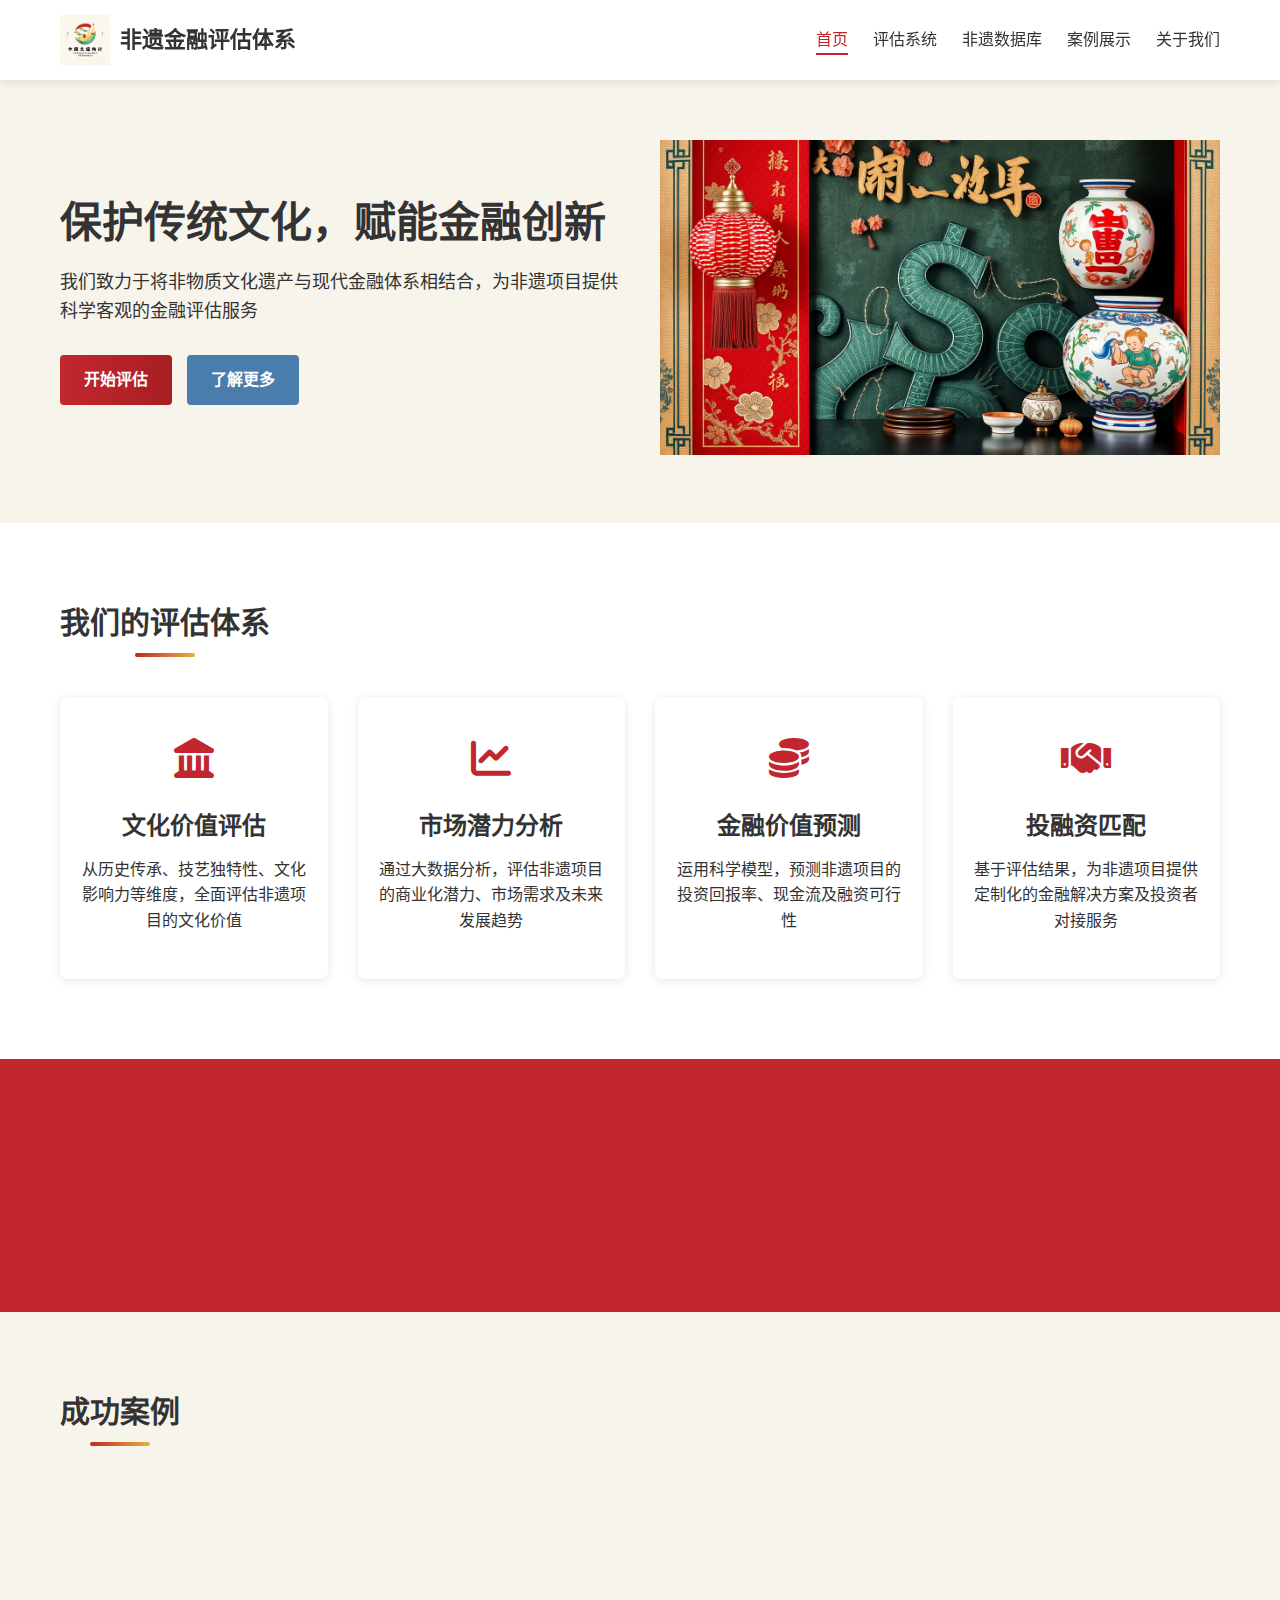
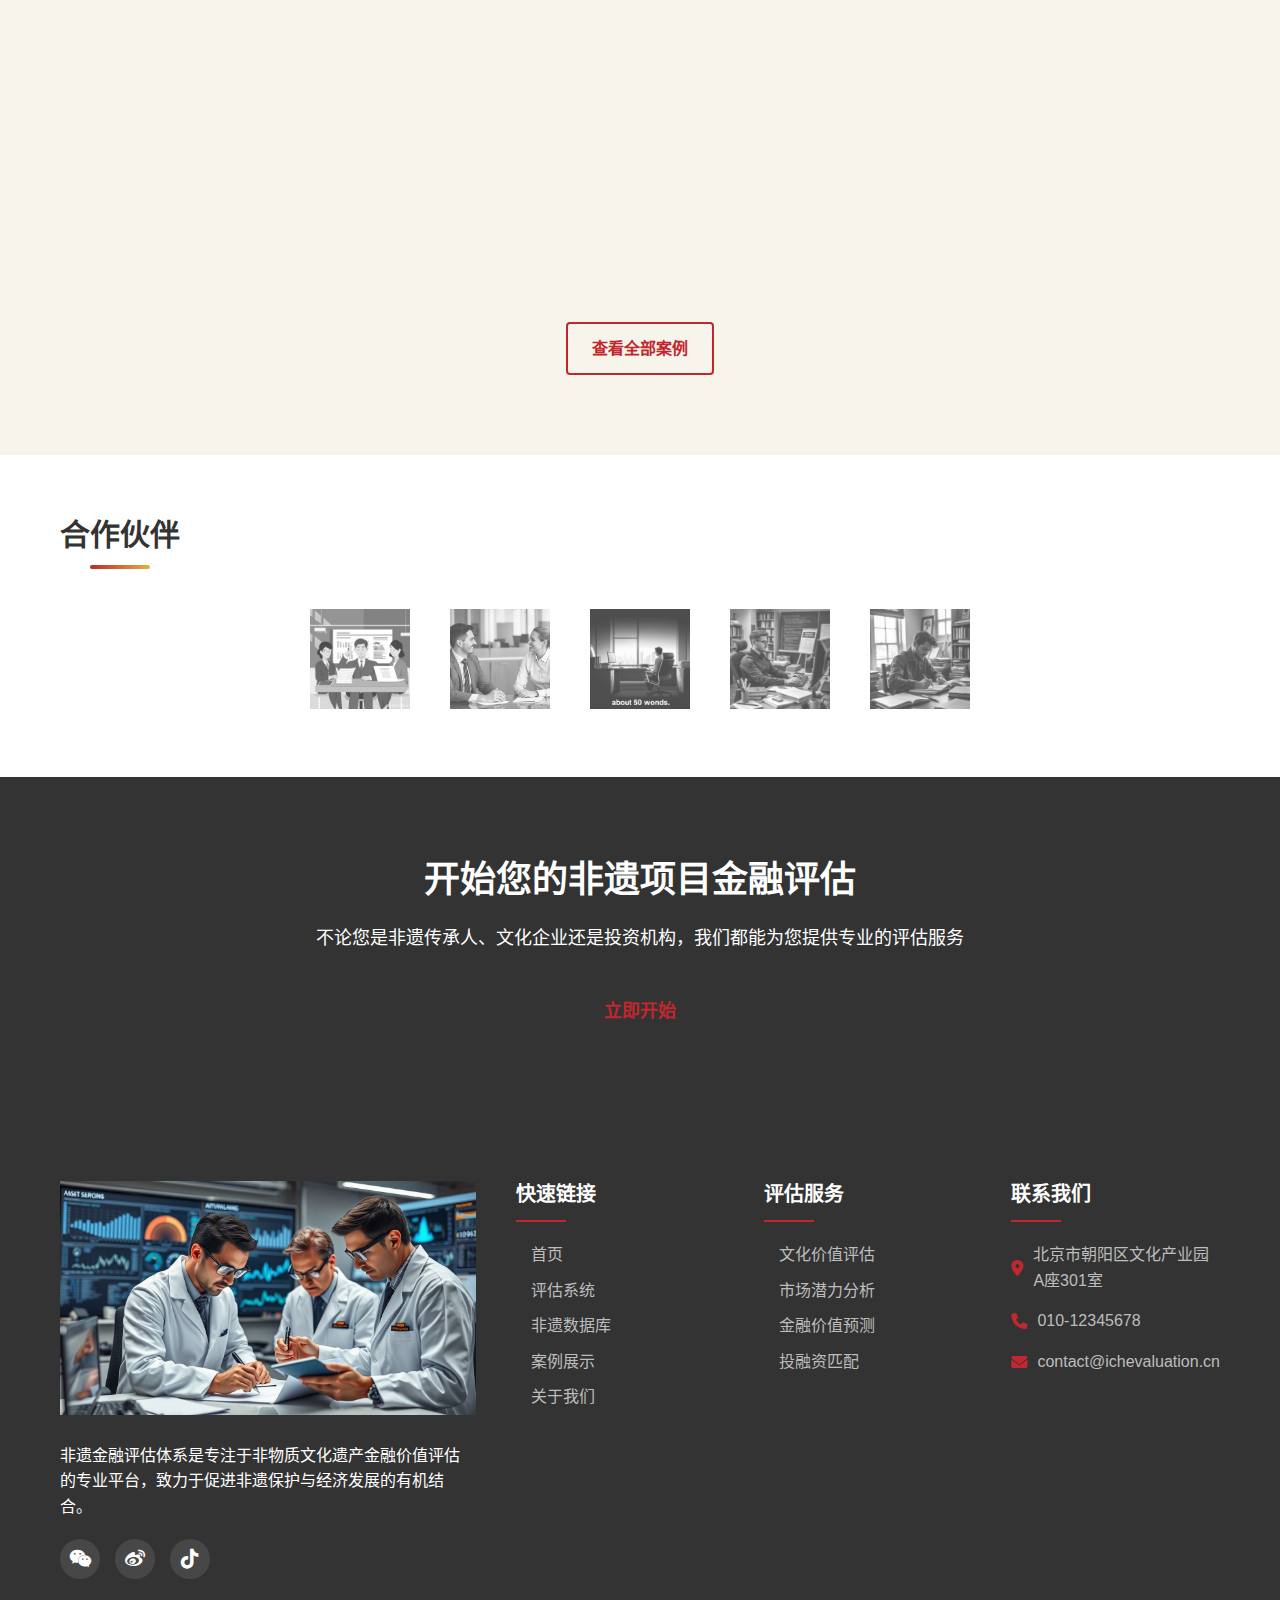
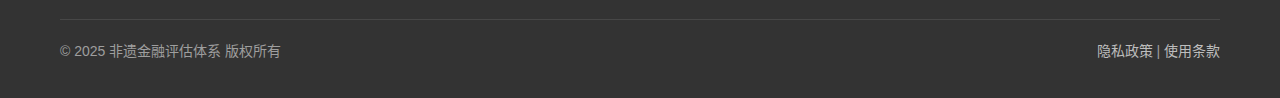
<file: index.html>
<!DOCTYPE html>
<html lang="zh-CN">
<head>
    <meta charset="UTF-8">
    <meta name="viewport" content="width=device-width, initial-scale=1.0">
    <title>非遗金融评估体系 - 首页</title>
    <link rel="stylesheet" href="css/style.css">
    <link rel="stylesheet" href="css/responsive.css">
    <link rel="stylesheet" href="https://cdnjs.cloudflare.com/ajax/libs/font-awesome/6.0.0-beta3/css/all.min.css">
</head>
<body>
    <header>
        <div class="container">
            <div class="logo">
                <img src="images/logo.png" alt="非遗金融评估体系">
                <h1>非遗金融评估体系</h1>
            </div>
            <nav>
                <ul>
                    <li><a href="index.html" class="active">首页</a></li>
                    <li><a href="evaluation.html">评估系统</a></li>
                    <li><a href="database.html">非遗数据库</a></li>
                    <li><a href="projects.html">案例展示</a></li>
                    <li><a href="about.html">关于我们</a></li>
                </ul>
                <div class="mobile-menu-icon">
                    <i class="fas fa-bars"></i>
                </div>
            </nav>
        </div>
    </header>

    <section class="hero">
        <div class="container">
            <div class="hero-content">
                <h2>保护传统文化，赋能金融创新</h2>
                <p>我们致力于将非物质文化遗产与现代金融体系相结合，为非遗项目提供科学客观的金融评估服务</p>
                <div class="hero-buttons">
                    <a href="evaluation.html" class="btn btn-primary">开始评估</a>
                    <a href="#learn-more" class="btn btn-secondary">了解更多</a>
                </div>
            </div>
            <div class="hero-image">
                <img src="images/hero.png" alt="非遗展示">
            </div>
        </div>
    </section>

    <section class="features" id="learn-more">
        <div class="container">
            <h2 class="section-title">我们的评估体系</h2>
            <div class="feature-cards">
                <div class="feature-card">
                    <div class="feature-icon">
                        <i class="fas fa-landmark"></i>
                    </div>
                    <h3>文化价值评估</h3>
                    <p>从历史传承、技艺独特性、文化影响力等维度，全面评估非遗项目的文化价值</p>
                </div>
                <div class="feature-card">
                    <div class="feature-icon">
                        <i class="fas fa-chart-line"></i>
                    </div>
                    <h3>市场潜力分析</h3>
                    <p>通过大数据分析，评估非遗项目的商业化潜力、市场需求及未来发展趋势</p>
                </div>
                <div class="feature-card">
                    <div class="feature-icon">
                        <i class="fas fa-coins"></i>
                    </div>
                    <h3>金融价值预测</h3>
                    <p>运用科学模型，预测非遗项目的投资回报率、现金流及融资可行性</p>
                </div>
                <div class="feature-card">
                    <div class="feature-icon">
                        <i class="fas fa-handshake"></i>
                    </div>
                    <h3>投融资匹配</h3>
                    <p>基于评估结果，为非遗项目提供定制化的金融解决方案及投资者对接服务</p>
                </div>
            </div>
        </div>
    </section>

    <section class="statistics">
        <div class="container">
            <div class="stat-item">
                <h3>1+</h3>
                <p>已评估非遗项目</p>
            </div>
            <div class="stat-item">
                <h3>¥0.001万</h3>
                <p>促成投融资总额</p>
            </div>
            <div class="stat-item">
                <h3>1+</h3>
                <p>合作金融机构</p>
            </div>
            <div class="stat-item">
                <h3>3+</h3>
                <p>覆盖省市地区</p>
            </div>
        </div>
    </section>

    <section class="case-studies">
        <div class="container">
            <h2 class="section-title">成功案例</h2>
            <div class="case-cards">
                <div class="case-card">
                    <img src="/images/project.png" alt="苏州刺绣">
                    <div class="case-content">
                        <h3>苏州刺绣产业基金</h3>
                        <p>通过评估体系，促成3000万元产业基金设立，推动苏州刺绣技艺传承与创新发展</p>
                        <a href="projects.html#suzhou" class="read-more">查看详情 <i class="fas fa-arrow-right"></i></a>
                    </div>
                </div>
                <div class="case-card">
                    <img src="/images/projects2.png" alt="景德镇陶瓷">
                    <div class="case-content">
                        <h3>景德镇陶瓷IP开发</h3>
                        <p>评估引导文创企业投资5000万元，助力景德镇陶瓷技艺转化为现代文创产品</p>
                        <a href="projects.html#jingdezhen" class="read-more">查看详情 <i class="fas fa-arrow-right"></i></a>
                    </div>
                </div>
                <div class="case-card">
                    <img src="/images/project3.png" alt="云南扎染">
                    <div class="case-content">
                        <h3>云南少数民族扎染技艺</h3>
                        <p>通过评估促成银行2000万元特色信贷支持，帮助扎染合作社扩大生产规模</p>
                        <a href="projects.html#yunnan" class="read-more">查看详情 <i class="fas fa-arrow-right"></i></a>
                    </div>
                </div>
            </div>
            <div class="view-all">
                <a href="projects.html" class="btn btn-outline">查看全部案例</a>
            </div>
        </div>
    </section>

    <section class="partners">
        <div class="container">
            <h2 class="section-title">合作伙伴</h2>
            <div class="partner-logos">
                <div class="partner-logo">
                    <img src="/images/team.png" alt="合作伙伴1">
                </div>
                <div class="partner-logo">
                    <img src="/images/team2.png" alt="合作伙伴2">
                </div>
                <div class="partner-logo">
                    <img src="/images/team3.png" alt="合作伙伴3">
                </div>
                <div class="partner-logo">
                    <img src="/images/team4.png" alt="合作伙伴4">
                </div>
                <div class="partner-logo">
                    <img src="/images/team5.png" alt="合作伙伴5">
                </div>
            </div>
        </div>
    </section>

    <section class="cta">
        <div class="container">
            <h2>开始您的非遗项目金融评估</h2>
            <p>不论您是非遗传承人、文化企业还是投资机构，我们都能为您提供专业的评估服务</p>
            <a href="evaluation.html" class="btn btn-large">立即开始</a>
        </div>
    </section>

    <footer>
        <div class="container">
            <div class="footer-content">
                <div class="footer-about">
                    <img src="/images/projects.png" alt="非遗金融评估体系">
                    <p>非遗金融评估体系是专注于非物质文化遗产金融价值评估的专业平台，致力于促进非遗保护与经济发展的有机结合。</p>
                    <div class="social-icons">
                        <a href="#"><i class="fab fa-weixin"></i></a>
                        <a href="#"><i class="fab fa-weibo"></i></a>
                        <a href="#"><i class="fab fa-tiktok"></i></a>
                    </div>
                </div>
                <div class="footer-links">
                    <h4>快速链接</h4>
                    <ul>
                        <li><a href="index.html">首页</a></li>
                        <li><a href="evaluation.html">评估系统</a></li>
                        <li><a href="database.html">非遗数据库</a></li>
                        <li><a href="projects.html">案例展示</a></li>
                        <li><a href="about.html">关于我们</a></li>
                    </ul>
                </div>
                <div class="footer-links">
                    <h4>评估服务</h4>
                    <ul>
                        <li><a href="evaluation.html#cultural">文化价值评估</a></li>
                        <li><a href="evaluation.html#market">市场潜力分析</a></li>
                        <li><a href="evaluation.html#financial">金融价值预测</a></li>
                        <li><a href="evaluation.html#investment">投融资匹配</a></li>
                    </ul>
                </div>
                <div class="footer-contact">
                    <h4>联系我们</h4>
                    <p><i class="fas fa-map-marker-alt"></i> 北京市朝阳区文化产业园A座301室</p>
                    <p><i class="fas fa-phone"></i> 010-12345678</p>
                    <p><i class="fas fa-envelope"></i> contact@ichevaluation.cn</p>
                </div>
            </div>
            <div class="footer-bottom">
                <p>&copy; 2025 非遗金融评估体系 版权所有</p>
                <p><a href="#">隐私政策</a> | <a href="#">使用条款</a></p>
            </div>
        </div>
    </footer>

    <script src="js/main.js"></script>
</body>
</html>
</file>
<file: css/style.css>
/* 
主样式表 (style.css)
此文件包含网站的全局样式设置，包括颜色、排版、布局等基础样式
*/

/* ===== 全局重置与基础设置 ===== */
:root {
    --primary-color: #C1272D;    /* 中国红 */
    --secondary-color: #4A7DAB;  /* 青花瓷蓝 */
    --accent-color: #E4B040;     /* 金黄色，代表传统工艺 */
    --dark-color: #333333;       /* 深灰色 */
    --light-color: #F7F4EB;      /* 米白色，传统纸张颜色 */
    --text-color: #333333;
    --border-color: #E0E0E0;
    --success-color: #4CAF50;
    --warning-color: #FF9800;
    --error-color: #F44336;
    --gray-100: #F5F5F5;
    --gray-200: #EEEEEE;
    --gray-300: #E0E0E0;
    --gray-400: #BDBDBD;
    --gray-500: #9E9E9E;
    --gray-600: #757575;
    --gray-700: #616161;
    --gray-800: #424242;
    --gray-900: #212121;
    --box-shadow: 0 2px 10px rgba(0, 0, 0, 0.1);
}

* {
    margin: 0;
    padding: 0;
    box-sizing: border-box;
}

html {
    font-size: 62.5%; /* 10px */
    scroll-behavior: smooth;
}

body {
    font-family: 'Noto Serif SC', 'Noto Sans SC', 'Helvetica Neue', Arial, sans-serif;
    font-size: 1.6rem;
    line-height: 1.6;
    color: var(--text-color);
    background-color: #fff;
}

img {
    max-width: 100%;
    height: auto;
}

a {
    text-decoration: none;
    color: var(--primary-color);
    transition: color 0.3s ease;
}

a:hover {
    color: #C2185B;
}

ul, ol {
    list-style: none;
}

.container {
    width: 100%;
    max-width: 1200px;
    margin: 0 auto;
    padding: 0 2rem;
}

.required {
    color: var(--error-color);
}

/* ===== 排版 ===== */
h1, h2, h3, h4, h5, h6 {
    font-family: 'ZCOOL XiaoWei', 'Noto Serif SC', serif;
    font-weight: 700;
    line-height: 1.3;
    margin-bottom: 1.5rem;
    color: var(--dark-color);
}

h1 {
    font-size: 3.6rem;
}

h2 {
    font-size: 3rem;
}

h3 {
    font-size: 2.4rem;
}

h4 {
    font-size: 2rem;
}

h5 {
    font-size: 1.8rem;
}

h6 {
    font-size: 1.6rem;
}

p {
    margin-bottom: 1.5rem;
}

.section-title {
    text-align: center;
    margin-bottom: 4rem;
    position: relative;
    padding-bottom: 1.5rem;
}

.section-title::after {
    content: '';
    position: absolute;
    bottom: 0;
    left: 50%;
    transform: translateX(-50%);
    width: 8rem;
    height: 0.3rem;
    background-color: var(--primary-color);
}

/* ===== 按钮 ===== */
.btn {
    display: inline-block;
    padding: 1.2rem 2.4rem;
    border-radius: 4px;
    font-weight: 600;
    text-align: center;
    cursor: pointer;
    transition: all 0.3s ease;
    border: none;
    font-size: 1.6rem;
}

.btn-primary {
    background-color: var(--primary-color);
    color: white;
}

.btn-primary:hover {
    background-color: #C2185B;
    color: white;
}

.btn-secondary {
    background-color: var(--secondary-color);
    color: white;
}

.btn-secondary:hover {
    background-color: #1976D2;
    color: white;
}

.btn-outline {
    background-color: transparent;
    border: 2px solid var(--primary-color);
    color: var(--primary-color);
}

.btn-outline:hover {
    background-color: var(--primary-color);
    color: white;
}

.btn-large {
    padding: 1.5rem 3rem;
    font-size: 1.8rem;
}

/* ===== 头部 ===== */
header {
    background-color: white;
    box-shadow: var(--box-shadow);
    position: sticky;
    top: 0;
    z-index: 100;
}

header .container {
    display: flex;
    justify-content: space-between;
    align-items: center;
    padding: 1.5rem 2rem;
}

.logo {
    display: flex;
    align-items: center;
}

.logo img {
    height: 50px;
    margin-right: 1rem;
}

.logo h1 {
    font-size: 2.2rem;
    margin-bottom: 0;
}

nav ul {
    display: flex;
}

nav ul li {
    margin-left: 2.5rem;
}

nav ul li a {
    color: var(--text-color);
    font-weight: 500;
    padding: 0.5rem 0;
    position: relative;
}

nav ul li a::after {
    content: '';
    position: absolute;
    bottom: -2px;
    left: 0;
    width: 0;
    height: 2px;
    background-color: var(--primary-color);
    transition: width 0.3s ease;
}

nav ul li a:hover::after,
nav ul li a.active::after {
    width: 100%;
}

nav ul li a.active {
    color: var(--primary-color);
}

.mobile-menu-icon {
    display: none;
    font-size: 2.4rem;
    cursor: pointer;
}

/* ===== 英雄区 ===== */
.hero {
    padding: 6rem 0;
    background-color: var(--light-color);
}


.hero .container {
    display: flex;
    align-items: center;
    justify-content: space-between;
}

.hero-content {
    flex: 1;
    padding-right: 4rem;
}

.hero-content h2 {
    font-size: 4.2rem;
    margin-bottom: 2rem;
    line-height: 1.2;
}

.hero-content p {
    font-size: 1.8rem;
    margin-bottom: 3rem;
}

.hero-buttons {
    display: flex;
    gap: 1.5rem;
}

.hero-image {
    flex: 1;
}

/* ===== 特性卡片 ===== */
.features {
    padding: 8rem 0;
}

.feature-cards {
    display: grid;
    grid-template-columns: repeat(auto-fill, minmax(250px, 1fr));
    gap: 3rem;
}

.feature-card {
    background-color: white;
    border-radius: 8px;
    padding: 3rem 2rem;
    text-align: center;
    box-shadow: var(--box-shadow);
    transition: transform 0.3s ease;
}

.feature-card:hover {
    transform: translateY(-10px);
}

.feature-icon {
    font-size: 4rem;
    color: var(--primary-color);
    margin-bottom: 2rem;
}

.feature-card h3 {
    margin-bottom: 1.5rem;
}

/* ===== 统计数据 ===== */
.statistics {
    padding: 6rem 0;
    background-color: var(--primary-color);
    color: white;
}

.statistics .container {
    display: flex;
    justify-content: space-between;
    flex-wrap: wrap;
    text-align: center;
}

.stat-item {
    flex: 1;
    min-width: 200px;
    padding: 2rem;
}

.stat-item h3 {
    font-size: 4.2rem;
    color: white;
    margin-bottom: 1rem;
}

.stat-item p {
    font-size: 1.8rem;
    margin-bottom: 0;
}

/* ===== 案例研究 ===== */
.case-studies {
    padding: 8rem 0;
    background-color: var(--light-color);
}

.case-cards {
    display: grid;
    grid-template-columns: repeat(auto-fill, minmax(350px, 1fr));
    gap: 3rem;
}

.case-card {
    background-color: white;
    border-radius: 8px;
    overflow: hidden;
    box-shadow: var(--box-shadow);
}

.case-card img {
    width: 100%;
    height: 200px;
    object-fit: cover;
}

.case-content {
    padding: 2rem;
}

.case-content h3 {
    margin-bottom: 1rem;
}

.read-more {
    display: inline-block;
    margin-top: 1.5rem;
    font-weight: 600;
}

.read-more i {
    margin-left: 0.5rem;
    transition: transform 0.3s ease;
}

.read-more:hover i {
    transform: translateX(5px);
}

.view-all {
    text-align: center;
    margin-top: 4rem;
}

/* ===== 合作伙伴 ===== */
.partners {
    padding: 6rem 0;
}

.partner-logos {
    display: flex;
    justify-content: center;
    flex-wrap: wrap;
    gap: 4rem;
    align-items: center;
}

.partner-logo {
    filter: grayscale(100%);
    opacity: 0.7;
    transition: all 0.3s ease;
}

/* 设置合作伙伴标志的图片大小 */
.partner-logos .partner-logo img {
    width: 100px; /* 设置图片宽度 */
    height: 100px; /* 设置图片高度 */
    object-fit: cover; /* 保持图片比例并裁剪以适应容器 */
}


.partner-logo:hover {
    filter: grayscale(0);
    opacity: 1;
}

/* ===== 号召性用语 ===== */
.cta {
    padding: 8rem 0;
    background-color: var(--dark-color);
    color: white;
    text-align: center;
}

.cta h2 {
    color: white;
    font-size: 3.6rem;
    margin-bottom: 2rem;
}

.cta p {
    font-size: 1.8rem;
    margin-bottom: 3rem;
    max-width: 700px;
    margin-left: auto;
    margin-right: auto;
}

/* ===== 页面横幅 ===== */
.page-banner {
    background-color: var(--dark-color);
    color: white;
    padding: 6rem 0;
    text-align: center;
}

.page-banner h2 {
    color: white;
    font-size: 4.2rem;
    margin-bottom: 2rem;
}

.page-banner p {
    font-size: 1.8rem;
    max-width: 700px;
    margin-left: auto;
    margin-right: auto;
}

/* ===== 联系方式样式 ===== */
.cta-contact {
    padding: 6rem 0;
    background-color: var(--light-color);
}

.contact-content {
    text-align: center;
}

.contact-methods {
    display: flex;
    justify-content: center;
    gap: 3rem;
    margin-top: 3rem;
}

.contact-method {
    display: flex;
    flex-direction: column;
    align-items: center;
    padding: 2rem;
    background-color: white;
    border-radius: 8px;
    box-shadow: var(--box-shadow);
    transition: transform 0.3s ease;
    min-width: 150px;
}

.contact-method:hover {
    transform: translateY(-10px);
}

.contact-method i {
    font-size: 3rem;
    color: var(--primary-color);
    margin-bottom: 1.5rem;
}

/* ===== 表单样式 ===== */
.form-container {
    background-color: white;
    border-radius: 8px;
    padding: 3rem;
    box-shadow: var(--box-shadow);
}

.form-grid {
    display: grid;
    grid-template-columns: repeat(2, 1fr);
    gap: 2rem;
}

.form-group {
    margin-bottom: 2rem;
}

.form-group.full-width {
    grid-column: span 2;
}

label {
    display: block;
    margin-bottom: 0.8rem;
    font-weight: 500;
}

input[type="text"],
input[type="email"],
input[type="tel"],
input[type="number"],
input[type="password"],
select,
textarea {
    width: 100%;
    padding: 1.2rem;
    border: 1px solid var(--border-color);
    border-radius: 4px;
    font-size: 1.6rem;
    transition: border-color 0.3s ease;
}

input:focus,
select:focus,
textarea:focus {
    outline: none;
    border-color: var(--primary-color);
}

.note {
    font-size: 1.4rem;
    color: var(--gray-600);
    margin-top: 0.5rem;
}

.form-privacy {
    margin: 2rem 0;
    display: flex;
    align-items: center;
}

.form-privacy input {
    margin-right: 1rem;
}

.form-submit {
    text-align: center;
    margin-top: 3rem;
}

/* ===== 页脚 ===== */
footer {
    background-color: var(--dark-color);
    color: white;
    padding: 6rem 0 2rem;
}

.footer-content {
    display: grid;
    grid-template-columns: 2fr 1fr 1fr 1fr;
    gap: 4rem;
    margin-bottom: 4rem;
}

.footer-about p {
    margin-top: 2rem;
}

.social-icons {
    display: flex;
    gap: 1.5rem;
    margin-top: 2rem;
}

.social-icons a {
    display: flex;
    align-items: center;
    justify-content: center;
    width: 4rem;
    height: 4rem;
    background-color: rgba(255, 255, 255, 0.1);
    border-radius: 50%;
    transition: background-color 0.3s ease;
}

.social-icons a:hover {
    background-color: var(--primary-color);
}

.social-icons i {
    color: white;
    font-size: 2rem;
}

.footer-links h4,
.footer-contact h4 {
    color: white;
    position: relative;
    padding-bottom: 1.5rem;
    margin-bottom: 2rem;
}

.footer-links h4::after,
.footer-contact h4::after {
    content: '';
    position: absolute;
    bottom: 0;
    left: 0;
    width: 5rem;
    height: 2px;
    background-color: var(--primary-color);
}

.footer-links ul li {
    margin-bottom: 1rem;
}

.footer-links a {
    color: var(--gray-400);
    transition: color 0.3s ease;
}

.footer-links a:hover {
    color: white;
}

.footer-contact p {
    display: flex;
    align-items: center;
    margin-bottom: 1.5rem;
    color: var(--gray-400);
}

.footer-contact i {
    margin-right: 1rem;
    color: var(--primary-color);
}

.footer-bottom {
    display: flex;
    justify-content: space-between;
    padding-top: 2rem;
    border-top: 1px solid rgba(255, 255, 255, 0.1);
    color: var(--gray-500);
    font-size: 1.4rem;
}

.footer-bottom a {
    color: var(--gray-400);
}

.footer-bottom a:hover {
    color: white;
}

/* 美化增强样式 - 添加到style.css文件末尾 */

/* 1. 渐变按钮效果 */
.btn-primary {
    background-image: linear-gradient(to right, var(--primary-color), #A91E24);
    border: none;
    position: relative;
    z-index: 1;
    overflow: hidden;
}

.btn-primary:before {
    content: "";
    position: absolute;
    top: 0;
    left: -100%;
    width: 100%;
    height: 100%;
    background-image: linear-gradient(to right, #A91E24, var(--primary-color));
    transition: left 0.5s ease;
    z-index: -1;
}

.btn-primary:hover:before {
    left: 0;
}

/* 2. 卡片悬停效果增强 */
.feature-card, .case-card, .stats-card, .result-item {
    transition: transform 0.4s ease, box-shadow 0.4s ease;
}

.feature-card:hover, .case-card:hover, .stats-card:hover, .result-item:hover {
    transform: translateY(-12px);
    box-shadow: 0 15px 30px rgba(0, 0, 0, 0.15);
}

/* 3. 页面横幅背景增强 */
.page-banner {
    background-image: linear-gradient(120deg, #2C2C2C, #444444);
    position: relative;
    overflow: hidden;
}

.page-banner:before {
    content: "";
    position: absolute;
    top: 0;
    left: 0;
    width: 100%;
    height: 100%;
    background-image: url('../images/pattern.png');
    opacity: 0.1;
}

/* 4. 导航栏滚动效果增强 */
header.scrolled {
    background-color: rgba(255, 255, 255, 0.95);
    backdrop-filter: blur(5px);
    box-shadow: 0 5px 15px rgba(0, 0, 0, 0.1);
}

/* 5. 文字下划线效果 */
.section-title {
    display: inline-block;
    position: relative;
}

.section-title:after {
    height: 4px;
    background-image: linear-gradient(to right, var(--primary-color), var(--accent-color));
    border-radius: 2px;
    width: 6rem;
}

/* 6. 图片悬停效果 */
.case-card img, .result-image img {
    transition: transform 0.4s ease;
}

.case-card:hover img, .result-item:hover .result-image img {
    transform: scale(1.05);
}

/* 7. 数字增长动画 */
@keyframes count-up {
    from {
        opacity: 0;
        transform: translateY(20px);
    }
    to {
        opacity: 1;
        transform: translateY(0);
    }
}

.stats-number, .stat-number, .stat-item h3 {
    animation: count-up 1.5s ease forwards;
}

/* 8. 评估流程步骤美化 */
.step-number {
    position: relative;
    overflow: hidden;
}

.step-number:after {
    content: "";
    position: absolute;
    top: 0;
    left: 0;
    width: 100%;
    height: 100%;
    background-color: rgba(255, 255, 255, 0.2);
    transform: scale(0);
    border-radius: 50%;
    transition: transform 0.6s ease;
}

.step-number:hover:after {
    transform: scale(2);
}

/* 9. 表单提交按钮美化 */
.form-submit .btn {
    width: 100%;
    max-width: 300px;
    transition: all 0.4s ease;
}

.form-submit .btn:hover {
    transform: translateY(-5px);
    box-shadow: 0 10px 20px rgba(193, 39, 45, 0.3);
}

/* 10. 页脚链接悬停效果 */
.footer-links a {
    position: relative;
    padding-left: 15px;
}

.footer-links a:before {
    content: "→";
    position: absolute;
    left: 0;
    opacity: 0;
    transition: opacity 0.3s ease, transform 0.3s ease;
    transform: translateX(-10px);
}

.footer-links a:hover:before {
    opacity: 1;
    transform: translateX(0);
}

.footer-links a:hover {
    padding-left: 20px;
}

/* 11. 搜索框美化 */
.search-input input {
    border: 2px solid var(--border-color);
    transition: border-color 0.3s ease, box-shadow 0.3s ease;
}

.search-input input:focus {
    border-color: var(--primary-color);
    box-shadow: 0 0 0 3px rgba(193, 39, 45, 0.1);
}

.search-btn {
    position: relative;
    overflow: hidden;
}

.search-btn:before {
    content: "";
    position: absolute;
    top: 0;
    left: -100%;
    width: 100%;
    height: 100%;
    background-color: rgba(0, 0, 0, 0.1);
    transition: left 0.3s ease;
}

.search-btn:hover:before {
    left: 0;
}

/* 12. 徽章效果增强 */
.result-badge {
    transform: rotate(-3deg);
    box-shadow: 2px 2px 5px rgba(0, 0, 0, 0.2);
    transition: transform 0.3s ease;
}

.result-item:hover .result-badge {
    transform: rotate(0) scale(1.1);
}

/* 13. 分页按钮效果 */
.pagination-btn {
    overflow: hidden;
    position: relative;
}

.pagination-btn:after {
    content: "";
    position: absolute;
    top: 50%;
    left: 50%;
    width: 0;
    height: 0;
    background-color: rgba(0, 0, 0, 0.1);
    border-radius: 50%;
    transform: translate(-50%, -50%);
    transition: width 0.4s ease, height 0.4s ease;
}

.pagination-btn:hover:after {
    width: 120%;
    height: 120%;
}

/* 14. 滚动到顶部按钮 */
.scroll-to-top {
    position: fixed;
    bottom: 30px;
    right: 30px;
    width: 50px;
    height: 50px;
    background-color: var(--primary-color);
    color: white;
    border-radius: 50%;
    display: flex;
    align-items: center;
    justify-content: center;
    font-size: 20px;
    cursor: pointer;
    box-shadow: 0 3px 10px rgba(0, 0, 0, 0.2);
    opacity: 0;
    transform: translateY(20px);
    transition: opacity 0.3s ease, transform 0.3s ease;
    z-index: 99;
}

.scroll-to-top.visible {
    opacity: 1;
    transform: translateY(0);
}

.scroll-to-top:hover {
    background-color: #A91E24;
}

/* 15. 加载动画美化 */
.spinner-circle {
    box-shadow: 0 0 10px rgba(193, 39, 45, 0.3);
}
</file>
<file: css/responsive.css>
/* 
响应式样式表 (responsive.css)
此文件包含网站的响应式设计样式，确保网站在不同设备上都能良好显示
*/

/* ===== 大型设备 (小于 1200px) ===== */
@media (max-width: 1200px) {
    .container {
        max-width: 960px;
    }
    
    .hero-content h2 {
        font-size: 3.6rem;
    }
    
    .case-cards {
        grid-template-columns: repeat(auto-fill, minmax(300px, 1fr));
    }
}

/* ===== 中型设备 (小于 992px) ===== */
@media (max-width: 992px) {
    html {
        font-size: 60%;
    }
    
    .container {
        max-width: 720px;
    }
    
    .hero .container,
    .evaluation-intro .container {
        flex-direction: column;
    }
    
    .hero-content,
    .intro-text {
        padding-right: 0;
        margin-bottom: 4rem;
        text-align: center;
    }
    
    .hero-buttons {
        justify-content: center;
    }
    
    .intro-stats {
        justify-content: center;
    }
    
    .footer-content {
        grid-template-columns: 1fr 1fr;
    }
    
    .tab-pane.active {
        flex-direction: column-reverse;
    }
    
    .dimension-image,
    .dimension-info {
        width: 100%;
    }
}

/* ===== 小型设备 (小于 768px) ===== */
@media (max-width: 768px) {
    html {
        font-size: 58%;
    }
    
    .container {
        max-width: 540px;
    }
    
    nav ul {
        display: none;
        position: absolute;
        top: 100%;
        left: 0;
        width: 100%;
        background-color: white;
        flex-direction: column;
        padding: 2rem;
        box-shadow: var(--box-shadow);
    }
    
    nav ul.show {
        display: flex;
    }
    
    nav ul li {
        margin-left: 0;
        margin-bottom: 1.5rem;
    }
    
    .mobile-menu-icon {
        display: block;
    }
    
    .statistics .container {
        flex-direction: column;
    }
    
    .stat-item {
        width: 100%;
        margin-bottom: 3rem;
    }
    
    .partner-logos {
        gap: 2rem;
    }
    
    .form-grid {
        grid-template-columns: 1fr;
    }
    
    .form-group.full-width {
        grid-column: span 1;
    }
    
    .contact-methods {
        flex-direction: column;
    }
    
    .footer-content {
        grid-template-columns: 1fr;
        gap: 3rem;
    }
    
    .footer-about {
        text-align: center;
    }
    
    .footer-about .social-icons {
        justify-content: center;
    }
    
    .footer-bottom {
        flex-direction: column;
        text-align: center;
    }
    
    .footer-bottom p:first-child {
        margin-bottom: 1rem;
    }
    
    .tab-nav {
        flex-wrap: wrap;
    }
    
    .tab-btn {
        flex: 1 0 auto;
        padding: 1.5rem 1rem;
        text-align: center;
    }
}

/* ===== 超小型设备 (小于 576px) ===== */
@media (max-width: 576px) {
    html {
        font-size: 55%;
    }
    
    .container {
        padding: 0 1.5rem;
    }
    
    .hero {
        padding: 4rem 0;
    }
    
    .hero-content h2 {
        font-size: 3rem;
    }
    
    .section-title {
        font-size: 2.8rem;
    }
    
    .features,
    .case-studies,
    .partners,
    .evaluation-intro,
    .evaluation-process,
    .evaluation-dimensions,
    .evaluation-form,
    .evaluation-testimonials,
    .evaluation-faq {
        padding: 6rem 0;
    }
    
    .hero-buttons {
        flex-direction: column;
        gap: 1rem;
    }
    
    .hero-buttons .btn {
        width: 100%;
    }
    
    .cta h2 {
        font-size: 3rem;
    }
    
    .page-banner h2 {
        font-size: 3.2rem;
    }
    
    .process-step {
        flex-direction: column;
    }
    
    .step-number {
        margin-right: 0;
        margin-bottom: 1.5rem;
    }
    
    .testimonial-content {
        font-size: 1.6rem;
    }
}

/* 移动端优化样式 - 添加到responsive.css文件末尾 */

/* 改进移动导航菜单 */
@media (max-width: 768px) {
    nav ul {
        position: fixed;
        top: 0;
        right: -280px;
        width: 280px;
        height: 100vh;
        background-color: white;
        flex-direction: column;
        padding: 80px 2rem 2rem;
        box-shadow: -5px 0 15px rgba(0, 0, 0, 0.1);
        transition: right 0.3s ease;
        overflow-y: auto;
        z-index: 99;
    }

    nav ul.show {
        right: 0;
    }

    nav ul li {
        margin: 0;
        width: 100%;
    }

    nav ul li a {
        display: block;
        padding: 15px 0;
        border-bottom: 1px solid var(--border-color);
    }

    .mobile-menu-icon {
        position: relative;
        z-index: 100;
        width: 30px;
        height: 30px;
        display: flex;
        align-items: center;
        justify-content: center;
    }

    .mobile-menu-overlay {
        position: fixed;
        top: 0;
        left: 0;
        width: 100%;
        height: 100%;
        background-color: rgba(0, 0, 0, 0.5);
        z-index: 90;
        opacity: 0;
        visibility: hidden;
        transition: opacity 0.3s ease, visibility 0.3s ease;
    }

    .mobile-menu-overlay.show {
        opacity: 1;
        visibility: visible;
    }

    /* 改进导航关闭按钮 */
    .nav-close {
        position: absolute;
        top: 20px;
        right: 20px;
        width: 30px;
        height: 30px;
        display: flex;
        align-items: center;
        justify-content: center;
        background-color: var(--gray-200);
        border-radius: 50%;
        cursor: pointer;
    }
}

/* 增强移动端表单体验 */
@media (max-width: 576px) {
    input, select, textarea {
        font-size: 16px !important; /* 防止iOS自动缩放 */
    }

    .form-group {
        margin-bottom: 1.5rem;
    }

    .btn {
        padding: 1.2rem 1.8rem;
        width: 100%;
    }

    /* 增强表单提交按钮可触摸区域 */
    .form-submit .btn {
        padding: 1.5rem;
    }

    /* 改进移动端搜索框 */
    .search-input input {
        padding: 1.5rem;
    }

    .search-btn {
        padding: 1.5rem;
    }

    /* 优化小屏幕上的结果布局 */
    .results-grid {
        gap: 2rem;
    }

    .result-item {
        margin-bottom: 2rem;
    }
}

/* 改进滑块在移动端的触摸体验 */
@media (max-width: 768px) {
    .testimonial-slider {
        overflow-x: auto;
        scroll-snap-type: x mandatory;
        display: flex;
        padding-bottom: 20px;
    }

    .testimonial-item {
        scroll-snap-align: center;
        min-width: 90%;
        margin-right: 20px;
        margin-bottom: 0;
    }

    /* 隐藏滚动条但保持功能 */
    .testimonial-slider::-webkit-scrollbar {
        height: 8px;
    }

    .testimonial-slider::-webkit-scrollbar-track {
        background: var(--gray-200);
        border-radius: 4px;
    }

    .testimonial-slider::-webkit-scrollbar-thumb {
        background-color: var(--primary-color);
        border-radius: 4px;
    }
}

/* 改进卡片布局在小屏幕上的呈现 */
@media (max-width: 576px) {
    .feature-cards, .case-cards, .partner-logos, .category-cards {
        gap: 2rem;
    }

    .feature-card, .case-card, .category-card {
        padding: 2rem;
    }

    .hero-content h2 {
        font-size: 2.8rem;
    }

    .section-title {
        font-size: 2.5rem;
    }

    /* 优化案例和特色卡片的内容展示 */
    .case-content h3, .feature-card h3 {
        font-size: 2rem;
    }

    .case-content p, .feature-card p {
        font-size: 1.5rem;
    }

    /* 改进页脚在移动端的布局 */
    .footer-content {
        gap: 2rem;
    }

    .footer-links, .footer-contact {
        padding-top: 1rem;
        border-top: 1px solid rgba(255, 255, 255, 0.1);
    }
}

/* 优化表单在移动端的布局和易用性 */
@media (max-width: 768px) {
    .form-privacy {
        display: flex;
        align-items: flex-start;
    }

    .form-privacy input {
        margin-top: 3px;
    }

    /* 增强按钮和交互元素的可点击区域 */
    .btn, .search-btn, .filter-btn, .view-btn, .pagination-btn {
        min-height: 44px; /* 符合可访问性标准的最小高度 */
    }

    /* 优化FAQs在移动端的呈现 */
    .faq-question {
        padding: 1.5rem;
    }

    .faq-question h3 {
        font-size: 1.6rem;
    }

    .faq-item.active .faq-answer {
        padding: 0 1.5rem 1.5rem;
    }
}

/* 优化评估流程在小屏幕上的呈现 */
@media (max-width: 576px) {
    .process-steps::before {
        left: 20px;
    }

    .step-number {
        width: 40px;
        height: 40px;
        font-size: 1.8rem;
    }

    .step-content {
        padding: 1.5rem;
    }

    /* 优化评估维度Tab按钮在移动端的显示 */
    .tab-nav {
        overflow-x: auto;
        white-space: nowrap;
        padding-bottom: 10px;
        margin-bottom: 3rem;
    }

    .tab-btn {
        padding: 1rem 1.5rem;
    }
}
</file>
